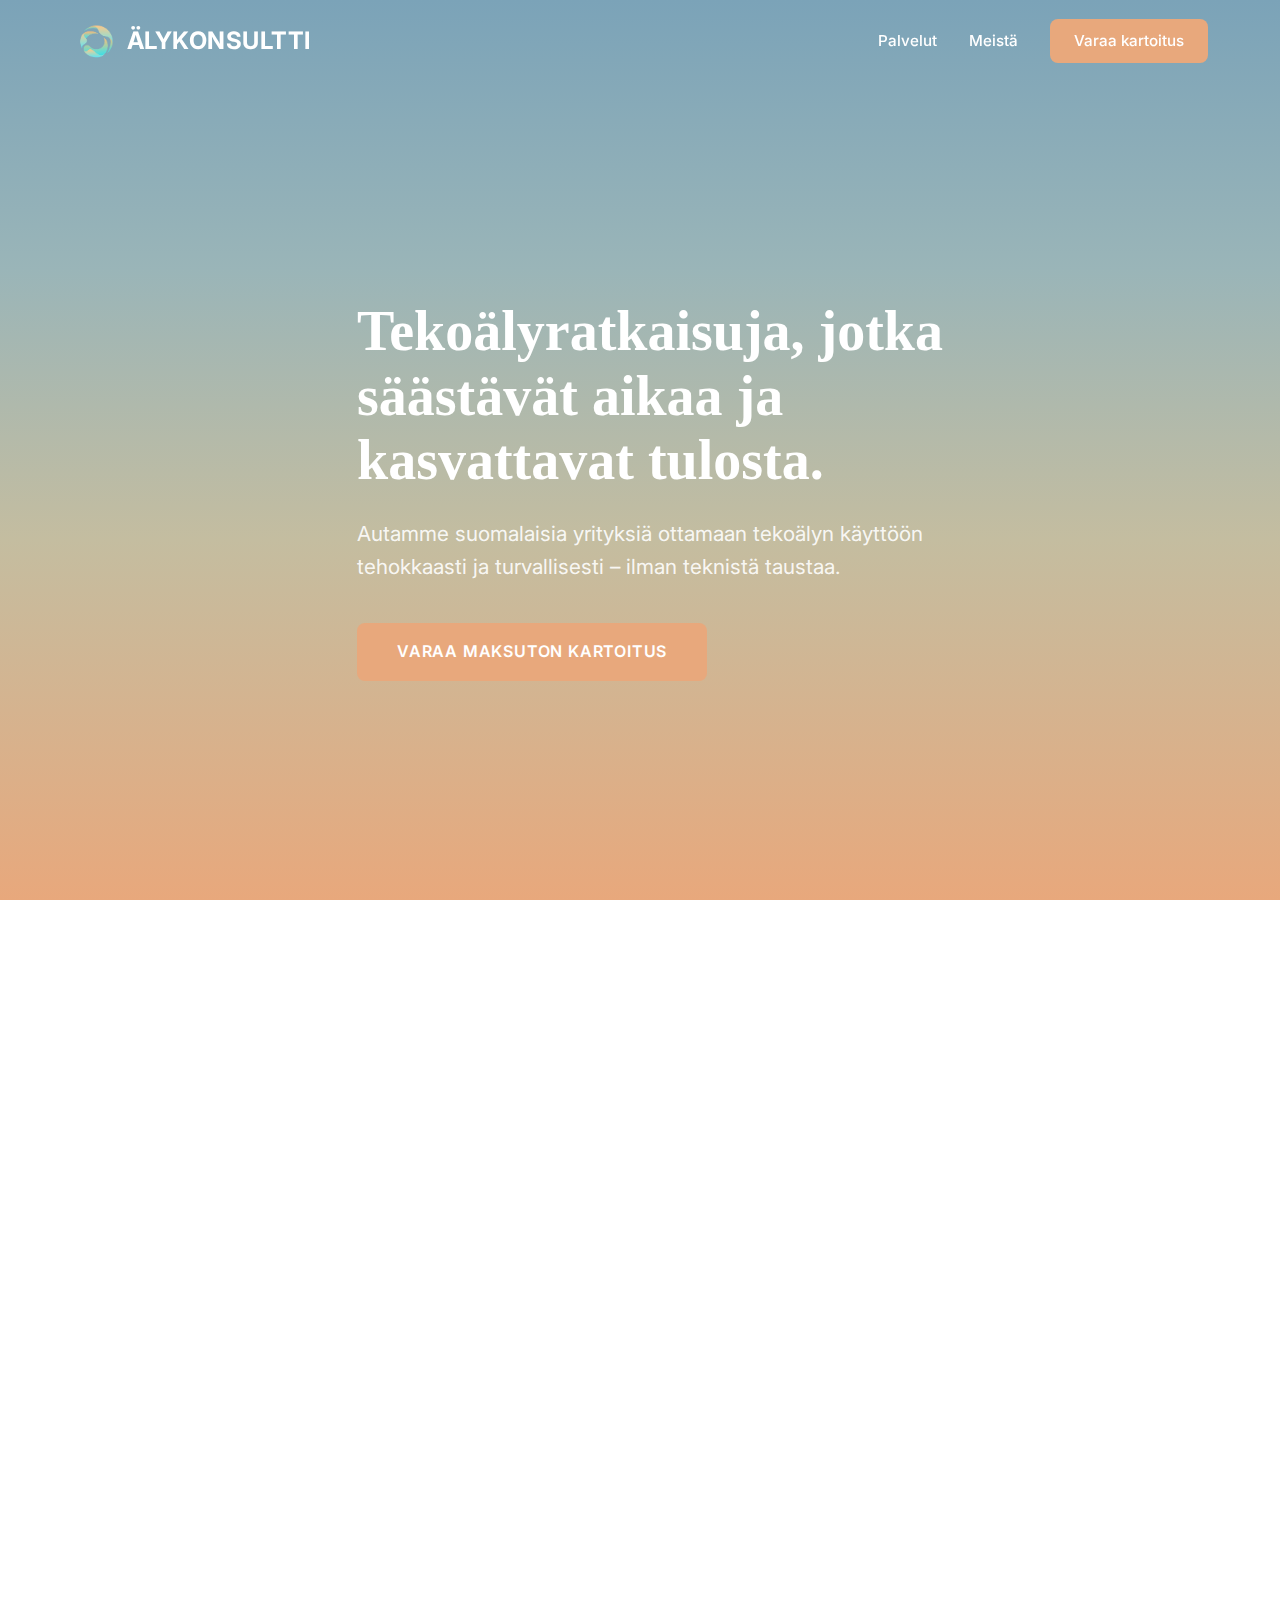
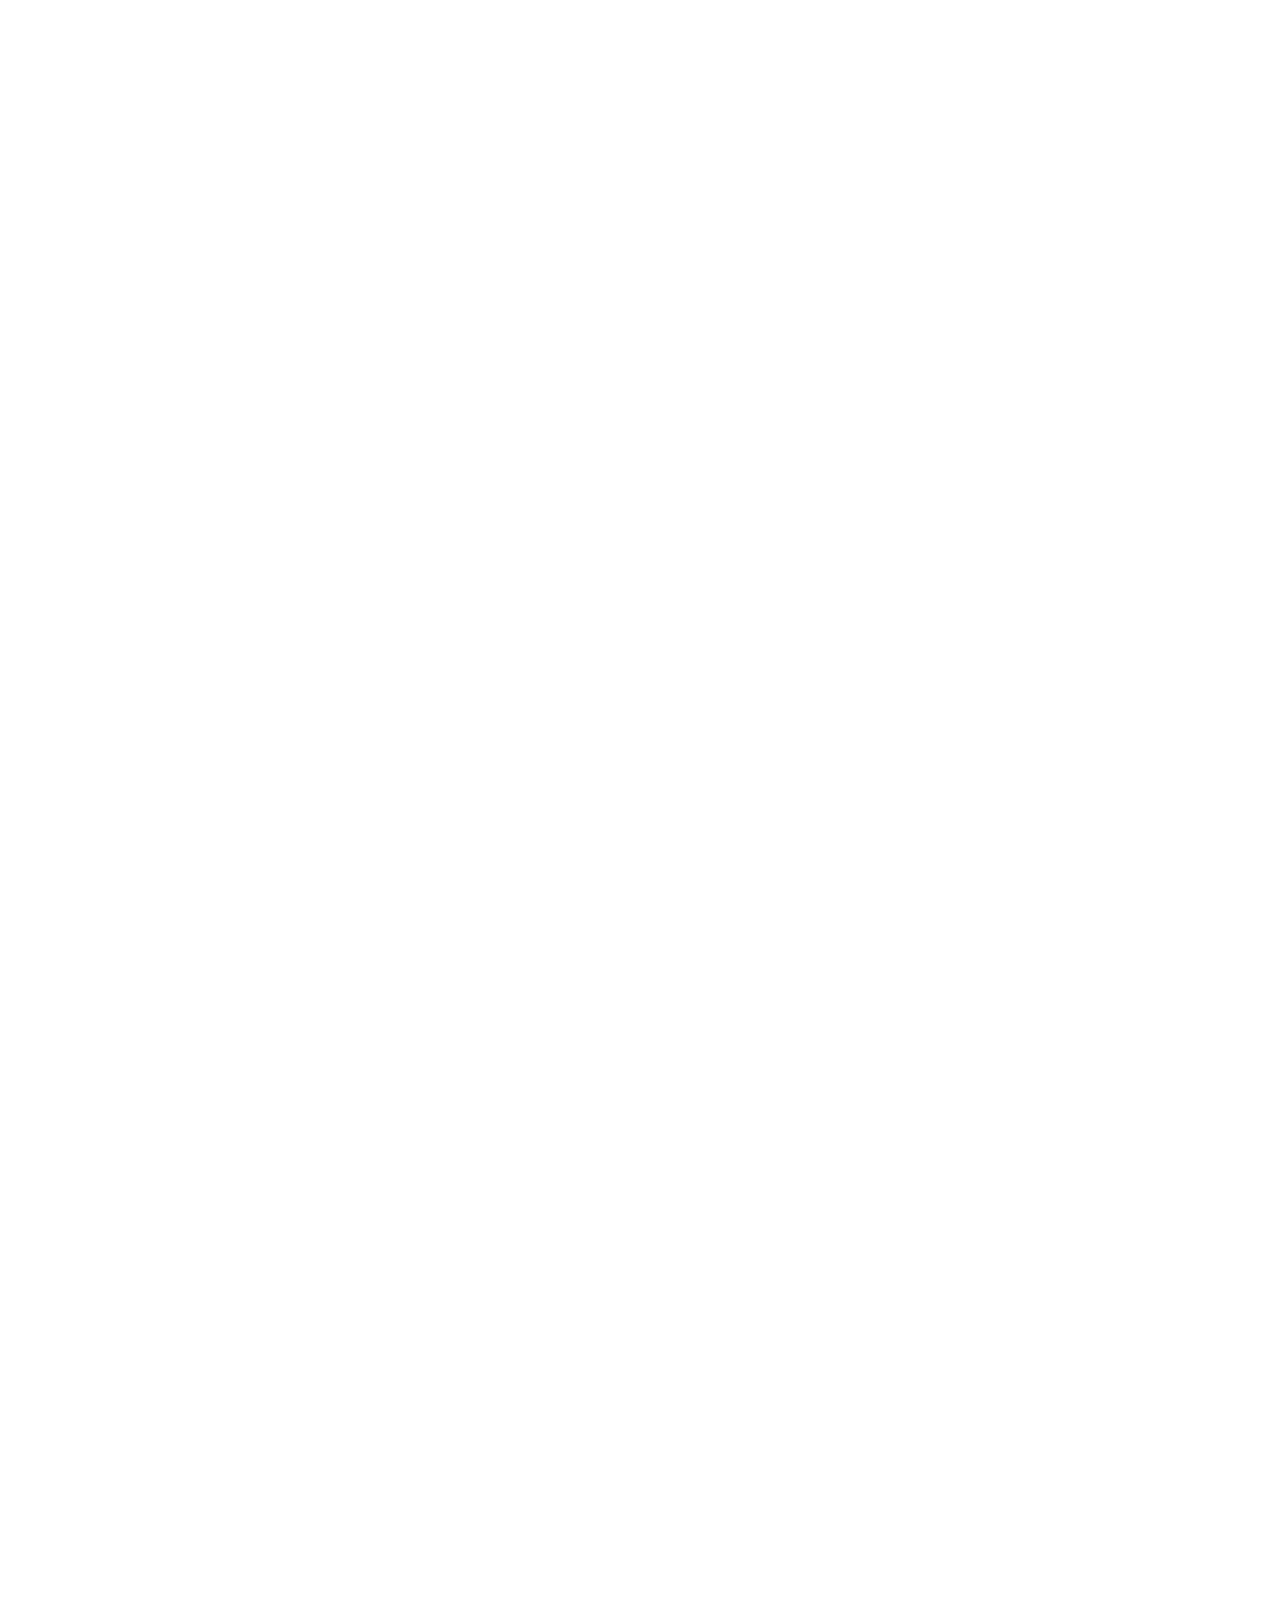
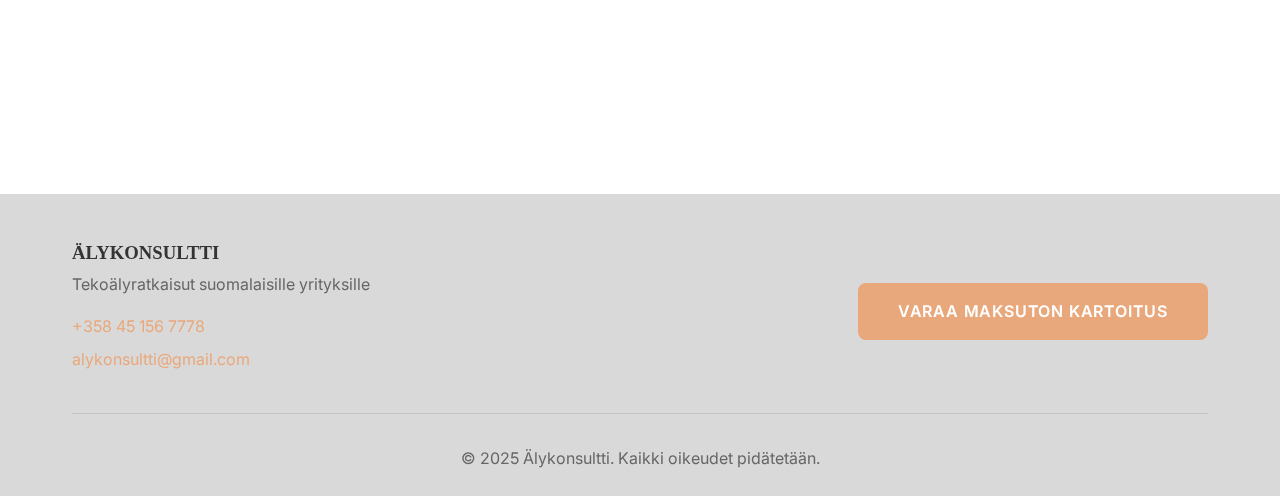
<file: index.html>
<!DOCTYPE html>
<html lang="fi">
<head>
    <meta charset="UTF-8">
    <meta name="viewport" content="width=device-width, initial-scale=1.0">
    <title>Älykonsultti – Tekoälyratkaisut yrityksille</title>
    <meta name="description" content="Älykonsultti auttaa suomalaisia yrityksiä hyödyntämään tekoälyä tehokkaasti ja turvallisesti. Varaa maksuton kartoitus jo tänään.">
    
    <!-- Favicon -->
    <link rel="icon" type="image/png" href="favicon.png">
    <link rel="apple-touch-icon" href="favicon.png">
    
    <!-- Google Fonts: Inter -->
    <link rel="preconnect" href="https://fonts.googleapis.com">
    <link rel="preconnect" href="https://fonts.gstatic.com" crossorigin>
    <link href="https://fonts.googleapis.com/css2?family=Inter:wght@300;400;500;600;700&display=swap" rel="stylesheet">
    
    <!-- Styles -->
    <link rel="stylesheet" href="styles.css">
    
    <!-- Google Analytics -->
    <script async src="https://www.googletagmanager.com/gtag/js?id=G-ZZSCCHEEFW"></script>
    <script>
        window.dataLayer = window.dataLayer || [];
        function gtag(){dataLayer.push(arguments);}
        gtag('js', new Date());
        gtag('config', 'G-ZZSCCHEEFW');
    </script>
    
    <!-- GA4 tracking code goes here -->
    
</head>
<body>
    
    <!-- NAVIGATION -->
    <nav class="navbar">
        <div class="container">
            <div class="nav-content">
                <div class="logo">
                    <img src="logo.png" alt="Älykonsultti" class="logo-image">
                    <span class="logo-text">ÄLYKONSULTTI</span>
                </div>
                <button class="hamburger" id="hamburger" aria-label="Toggle menu">
                    <span></span>
                    <span></span>
                    <span></span>
                </button>
                <div class="nav-links" id="navLinks">
                    <a href="palvelut.html">Palvelut</a>
                    <a href="#meista">Meistä</a>
                    <a href="#lomake" class="cta-button-small">Varaa kartoitus</a>
                </div>
            </div>
        </div>
    </nav>

    <!-- HERO SECTION -->
    <section class="hero">
        <div class="container">
            <div class="hero-content fade-in">
                <h1>Tekoälyratkaisuja, jotka säästävät aikaa ja kasvattavat tulosta.</h1>
                <p class="hero-subtitle">Autamme suomalaisia yrityksiä ottamaan tekoälyn käyttöön tehokkaasti ja turvallisesti – ilman teknistä taustaa.</p>
                <a href="#lomake" class="cta-button">Varaa maksuton kartoitus</a>
            </div>
        </div>
        <div class="hero-gradient"></div>
    </section>

    <!-- LOMAKE SECTION -->
    <section id="lomake" class="form-section">
        <div class="container">
            <div class="form-wrapper fade-in">
                <h2>Aloita maksuton tekoälykartoitus</h2>
                <p class="form-subtitle">Täytä lyhyt lomake, niin sovitaan jatkokeskustelu.</p>
                
                <form id="contactForm" class="contact-form" action="https://formspree.io/f/mqayjadl" method="POST">
                    
                    <div class="form-group">
                        <label for="name">Nimi *</label>
                        <input type="text" id="name" name="name" required>
                    </div>

                    <div class="form-group">
                        <label for="email">Sähköposti *</label>
                        <input type="email" id="email" name="email" required>
                    </div>

                    <div class="form-group">
                        <label for="company">Yrityksen nimi *</label>
                        <input type="text" id="company" name="company" required>
                    </div>

                    <div class="form-group">
                        <label for="industry">Toimiala *</label>
                        <input type="text" id="industry" name="industry" required>
                    </div>

                    <div class="form-group">
                        <label>Mitä haluat kehittää tekoälyn avulla? *</label>
                        <div class="checkbox-group">
                            <label class="checkbox-label">
                                <input type="checkbox" name="development[]" value="asiakaspalvelu">
                                <span class="checkbox-custom"></span>
                                Asiakaspalvelu
                            </label>
                            <label class="checkbox-label">
                                <input type="checkbox" name="development[]" value="markkinointi">
                                <span class="checkbox-custom"></span>
                                Markkinointi
                            </label>
                            <label class="checkbox-label">
                                <input type="checkbox" name="development[]" value="automaatio">
                                <span class="checkbox-custom"></span>
                                Automaatio
                            </label>
                            <label class="checkbox-label">
                                <input type="checkbox" name="development[]" value="analytiikka">
                                <span class="checkbox-custom"></span>
                                Analytiikka
                            </label>
                            <label class="checkbox-label">
                                <input type="checkbox" name="development[]" value="tekoalyosaaminen">
                                <span class="checkbox-custom"></span>
                                Oman tekoälyosaamisen kehittäminen
                            </label>
                            <label class="checkbox-label">
                                <input type="checkbox" name="development[]" value="muu">
                                <span class="checkbox-custom"></span>
                                Muu
                            </label>
                        </div>
                    </div>

                    <div class="form-group">
                        <label>Onko tekoäly jo käytössä? *</label>
                        <div class="checkbox-group">
                            <label class="checkbox-label">
                                <input type="radio" name="ai-status" value="ei-viela" required>
                                <span class="checkbox-custom"></span>
                                Ei vielä
                            </label>
                            <label class="checkbox-label">
                                <input type="radio" name="ai-status" value="kokeilussa">
                                <span class="checkbox-custom"></span>
                                Kokeilussa
                            </label>
                            <label class="checkbox-label">
                                <input type="radio" name="ai-status" value="kaytossa">
                                <span class="checkbox-custom"></span>
                                Käytössä
                            </label>
                        </div>
                    </div>

                    <div class="form-group">
                        <label>Kuinka pian haluatte aloittaa? *</label>
                        <div class="checkbox-group">
                            <label class="checkbox-label">
                                <input type="radio" name="timeline" value="heti" required>
                                <span class="checkbox-custom"></span>
                                Heti
                            </label>
                            <label class="checkbox-label">
                                <input type="radio" name="timeline" value="1-3kk">
                                <span class="checkbox-custom"></span>
                                1–3 kk
                            </label>
                            <label class="checkbox-label">
                                <input type="radio" name="timeline" value="myohemmin">
                                <span class="checkbox-custom"></span>
                                Myöhemmin
                            </label>
                        </div>
                    </div>

                    <button type="submit" class="cta-button">Lähetä ja siirry ajanvaraukseen</button>

                </form>
            </div>
        </div>
    </section>

    <!-- MEISTÄ SECTION -->
    <section id="meista" class="about">
        <div class="container">
            <div class="about-content fade-in">
                <h2 class="section-title">Keitä me olemme</h2>
                <p class="about-text">Älykonsultti auttaa suomalaisia yrityksiä hyödyntämään tekoälyä käytännössä. Uskomme, että tekoäly ei ole tulevaisuutta – se on tämän päivän kilpailuetu.</p>
                
                <div class="values">
                    <div class="value-item">
                        <div class="value-icon">
                            <svg viewBox="0 0 24 24" fill="none" stroke="currentColor" stroke-width="2.5">
                                <polyline points="20 6 9 17 4 12"/>
                            </svg>
                        </div>
                        <h3>Selkeys</h3>
                        <p>Puhumme selkeää suomea ilman teknistä jargonia</p>
                    </div>
                    <div class="value-item">
                        <div class="value-icon">
                            <svg viewBox="0 0 24 24" fill="none" stroke="currentColor" stroke-width="2.5">
                                <polyline points="20 6 9 17 4 12"/>
                            </svg>
                        </div>
                        <h3>Luotettavuus</h3>
                        <p>Teemme vain sen, mikä todella tuottaa arvoa</p>
                    </div>
                    <div class="value-item">
                        <div class="value-icon">
                            <svg viewBox="0 0 24 24" fill="none" stroke="currentColor" stroke-width="2.5">
                                <polyline points="20 6 9 17 4 12"/>
                            </svg>
                        </div>
                        <h3>Käytännöllisyys</h3>
                        <p>Keskitymme ratkaisuihin, jotka toimivat arjessa</p>
                    </div>
                </div>
            </div>
        </div>
    </section>

    <!-- FOOTER -->
    <footer class="footer">
        <div class="container">
            <div class="footer-content">
                <div class="footer-info">
                    <h3>ÄLYKONSULTTI</h3>
                    <p>Tekoälyratkaisut suomalaisille yrityksille</p>
                    <div class="contact-info">
                        <p><a href="tel:+358451567778">+358 45 156 7778</a></p>
                        <p><a href="mailto:alykonsultti@gmail.com">alykonsultti@gmail.com</a></p>
                    </div>
                </div>
                
                <div class="footer-cta">
                    <a href="#lomake" class="cta-button">Varaa maksuton kartoitus</a>
                </div>
            </div>
            
            <div class="footer-bottom">
                <p>&copy; 2025 Älykonsultti. Kaikki oikeudet pidätetään.</p>
            </div>
        </div>
    </footer>

    <!-- JavaScript -->
    <script src="script.js"></script>

</body>
</html>
</file>
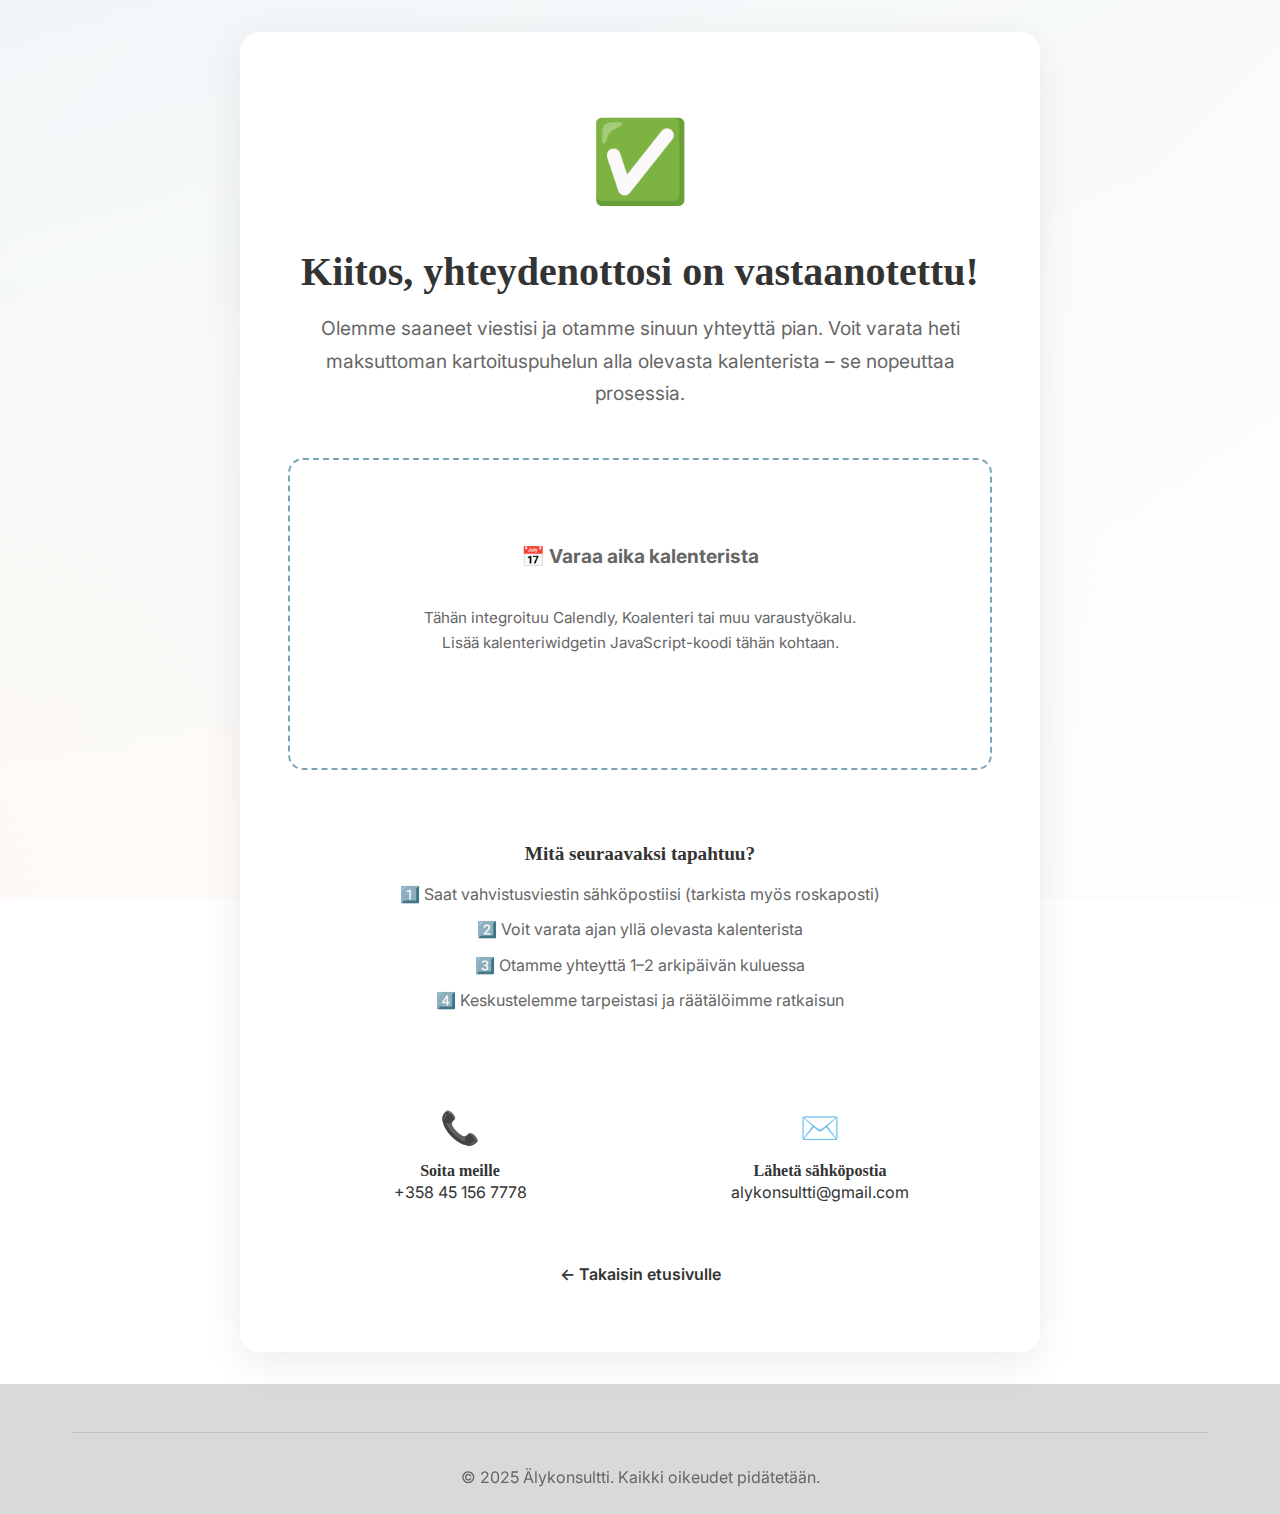
<file: kiitos.html>
<!DOCTYPE html>
<html lang="fi">
<head>
    <meta charset="UTF-8">
    <meta name="viewport" content="width=device-width, initial-scale=1.0">
    <title>Kiitos yhteydenotosta – Älykonsultti</title>
    <meta name="description" content="Kiitos yhteydenotostasi. Varaa maksuton tekoälykartoitus kalenteristamme.">
    
    <!-- Google Fonts: Inter -->
    <link rel="preconnect" href="https://fonts.googleapis.com">
    <link rel="preconnect" href="https://fonts.gstatic.com" crossorigin>
    <link href="https://fonts.googleapis.com/css2?family=Inter:wght@300;400;500;600;700&display=swap" rel="stylesheet">
    
    <!-- Styles -->
    <link rel="stylesheet" href="styles.css">
    
    <!-- GA4 tracking code goes here -->
    
    <style>
        /* Kiitos-sivun erikoistyylit */
        .thank-you-section {
            min-height: 100vh;
            display: flex;
            align-items: center;
            justify-content: center;
            background: linear-gradient(135deg, var(--light-bg) 0%, var(--white) 100%);
            padding: 2rem;
        }

        .thank-you-content {
            text-align: center;
            max-width: 800px;
            background: var(--white);
            padding: 4rem 3rem;
            border-radius: 20px;
            box-shadow: 0 10px 40px rgba(0, 0, 0, 0.08);
            animation: fadeInUp 0.8s ease;
        }

        .success-icon {
            font-size: 5rem;
            margin-bottom: 1.5rem;
            animation: scaleIn 0.6s ease;
        }

        .thank-you-content h1 {
            font-size: 2.5rem;
            margin-bottom: 1rem;
            color: var(--dark-blue);
        }

        .thank-you-content p {
            font-size: 1.2rem;
            color: var(--text-gray);
            margin-bottom: 2rem;
            line-height: 1.7;
        }

        .calendly-container {
            margin: 3rem 0;
            padding: 2rem;
            background: var(--light-bg);
            border-radius: 15px;
            border: 2px dashed var(--primary-blue);
        }

        .calendly-placeholder {
            font-size: 1.1rem;
            color: var(--dark-blue);
            padding: 3rem;
            background: var(--white);
            border-radius: 10px;
        }

        .back-home {
            display: inline-block;
            margin-top: 2rem;
            color: var(--dark-blue);
            font-weight: 600;
            transition: all 0.3s ease;
        }

        .back-home:hover {
            color: var(--secondary-peach);
            transform: translateX(-5px);
        }

        @keyframes fadeInUp {
            from {
                opacity: 0;
                transform: translateY(30px);
            }
            to {
                opacity: 1;
                transform: translateY(0);
            }
        }

        @keyframes scaleIn {
            from {
                transform: scale(0);
            }
            to {
                transform: scale(1);
            }
        }

        .info-box {
            background: var(--light-bg);
            padding: 1.5rem;
            border-radius: 10px;
            margin-top: 2rem;
        }

        .info-box h3 {
            font-size: 1.2rem;
            margin-bottom: 1rem;
            color: var(--dark-blue);
        }

        .info-box p {
            font-size: 1rem;
            margin-bottom: 0.5rem;
        }

        .contact-options {
            display: grid;
            grid-template-columns: repeat(auto-fit, minmax(200px, 1fr));
            gap: 1rem;
            margin-top: 2rem;
        }

        .contact-card {
            background: var(--light-bg);
            padding: 1.5rem;
            border-radius: 10px;
            transition: all 0.3s ease;
        }

        .contact-card:hover {
            transform: translateY(-3px);
            box-shadow: 0 5px 15px rgba(0, 0, 0, 0.1);
        }

        .contact-card-icon {
            font-size: 2rem;
            margin-bottom: 0.5rem;
        }

        @media (max-width: 768px) {
            .thank-you-content {
                padding: 3rem 2rem;
            }

            .thank-you-content h1 {
                font-size: 2rem;
            }

            .success-icon {
                font-size: 4rem;
            }
        }
    </style>
</head>
<body>

    <!-- KIITOS-OSIO -->
    <section class="thank-you-section">
        <div class="thank-you-content">
            
            <div class="success-icon">✅</div>
            
            <h1>Kiitos, yhteydenottosi on vastaanotettu!</h1>
            
            <p>Olemme saaneet viestisi ja otamme sinuun yhteyttä pian. Voit varata heti maksuttoman kartoituspuhelun alla olevasta kalenterista – se nopeuttaa prosessia.</p>

            <!-- CALENDLY PLACEHOLDER -->
            <div class="calendly-container">
                <div id="calendly" class="calendly-placeholder">
                    <p><strong>📅 Varaa aika kalenterista</strong></p>
                    <p style="font-size: 0.95rem; margin-top: 1rem;">
                        Tähän integroituu Calendly, Koalenteri tai muu varaustyökalu.<br>
                        Lisää kalenteriwidgetin JavaScript-koodi tähän kohtaan.
                    </p>
                    
                    <!-- CALENDLY INTEGRAATIO-OHJE -->
                    <!-- 
                    Lisää tähän Calendly embed-koodi:
                    
                    <div class="calendly-inline-widget" 
                         data-url="https://calendly.com/yourname/30min" 
                         style="min-width:320px;height:630px;">
                    </div>
                    <script type="text/javascript" 
                            src="https://assets.calendly.com/assets/external/widget.js" 
                            async>
                    </script>
                    -->
                </div>
            </div>

            <!-- LISÄTIETOJA -->
            <div class="info-box">
                <h3>Mitä seuraavaksi tapahtuu?</h3>
                <p>1️⃣ Saat vahvistusviestin sähköpostiisi (tarkista myös roskaposti)</p>
                <p>2️⃣ Voit varata ajan yllä olevasta kalenterista</p>
                <p>3️⃣ Otamme yhteyttä 1–2 arkipäivän kuluessa</p>
                <p>4️⃣ Keskustelemme tarpeistasi ja räätälöimme ratkaisun</p>
            </div>

            <!-- YHTEYSTIEDOT -->
            <div class="contact-options">
                <div class="contact-card">
                    <div class="contact-card-icon">📞</div>
                    <h4>Soita meille</h4>
                    <a href="tel:+358451567778">+358 45 156 7778</a>
                </div>
                
                <div class="contact-card">
                    <div class="contact-card-icon">✉️</div>
                    <h4>Lähetä sähköpostia</h4>
                    <a href="mailto:alykonsultti@gmail.com">alykonsultti@gmail.com</a>
                </div>
            </div>

            <!-- TAKAISIN ETUSIVULLE -->
            <a href="index.html" class="back-home">← Takaisin etusivulle</a>

        </div>
    </section>

    <!-- FOOTER -->
    <footer class="footer">
        <div class="container">
            <div class="footer-bottom">
                <p>&copy; 2025 Älykonsultti. Kaikki oikeudet pidätetään.</p>
            </div>
        </div>
    </footer>

    <!-- JavaScript -->
    <script>
        // Konfetti-animaatio (valinnainen)
        console.log('🎉 Kiitos yhteydenotostasi!');
        
        // Tallennetut tiedot (jos tarvitaan)
        const savedData = localStorage.getItem('alykonsultti_lead');
        if (savedData) {
            console.log('Tallennetut tiedot:', JSON.parse(savedData));
        }
    </script>

</body>
</html>
</file>
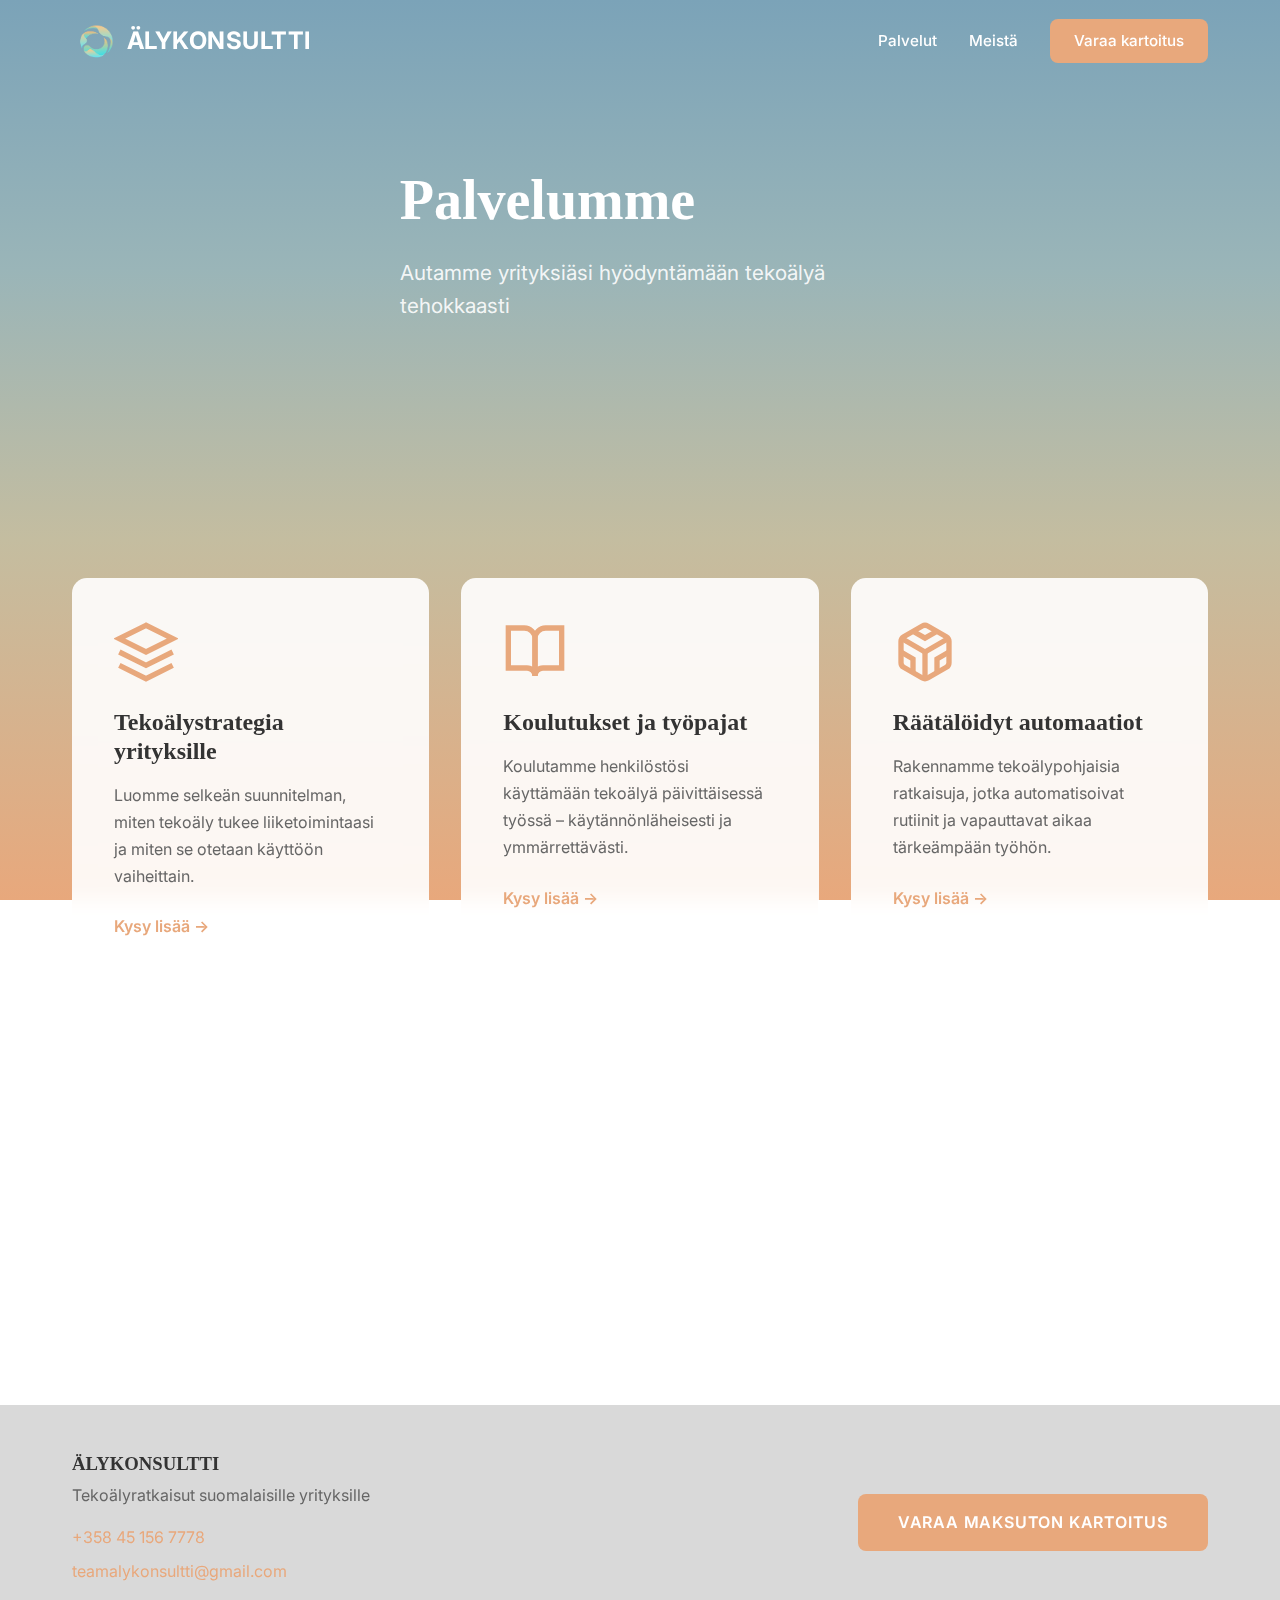
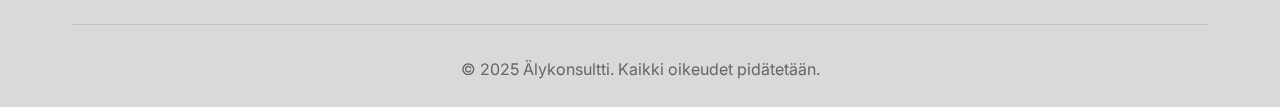
<file: palvelut.html>
<!DOCTYPE html>
<html lang="fi">
<head>
    <meta charset="UTF-8">
    <meta name="viewport" content="width=device-width, initial-scale=1.0">
    <title>Palvelut – Älykonsultti</title>
    <meta name="description" content="Älykonsultin palvelut: tekoälystrategia, koulutukset ja räätälöidyt automaatiot yrityksille.">
    
    <!-- Favicon -->
    <link rel="icon" type="image/png" href="favicon.png">
    <link rel="apple-touch-icon" href="favicon.png">
    
    <!-- Google Fonts: Inter -->
    <link rel="preconnect" href="https://fonts.googleapis.com">
    <link rel="preconnect" href="https://fonts.gstatic.com" crossorigin>
    <link href="https://fonts.googleapis.com/css2?family=Inter:wght@300;400;500;600;700&display=swap" rel="stylesheet">
    
    <!-- Styles -->
    <link rel="stylesheet" href="styles.css">
    
    <!-- Google Analytics -->
    <script async src="https://www.googletagmanager.com/gtag/js?id=G-ZZSCCHEEFW"></script>
    <script>
        window.dataLayer = window.dataLayer || [];
        function gtag(){dataLayer.push(arguments);}
        gtag('js', new Date());
        gtag('config', 'G-ZZSCCHEEFW');
    </script>
    
</head>
<body>
    
    <!-- NAVIGATION -->
    <nav class="navbar">
        <div class="container">
            <div class="nav-content">
                <div class="logo">
                    <a href="index.html" style="display: flex; align-items: center; gap: 0.3rem; text-decoration: none;">
                        <img src="logo.png" alt="Älykonsultti" class="logo-image">
                        <span class="logo-text">ÄLYKONSULTTI</span>
                    </a>
                </div>
                <button class="hamburger" id="hamburger" aria-label="Toggle menu">
                    <span></span>
                    <span></span>
                    <span></span>
                </button>
                <div class="nav-links" id="navLinks">
                    <a href="palvelut.html">Palvelut</a>
                    <a href="index.html#meista">Meistä</a>
                    <a href="index.html#lomake" class="cta-button-small">Varaa kartoitus</a>
                </div>
            </div>
        </div>
    </nav>

    <!-- PALVELUT HERO -->
    <section class="hero hero-small">
        <div class="container">
            <div class="hero-content fade-in">
                <h1>Palvelumme</h1>
                <p class="hero-subtitle">Autamme yrityksiäsi hyödyntämään tekoälyä tehokkaasti</p>
            </div>
        </div>
        <div class="hero-gradient"></div>
    </section>

    <!-- PALVELUT SECTION -->
    <section class="services">
        <div class="container">
            <div class="services-grid">
                
                <div class="service-card">
                    <div class="service-icon">
                        <svg viewBox="0 0 24 24" fill="none" stroke="currentColor" stroke-width="2">
                            <path d="M12 2L2 7l10 5 10-5-10-5z"/>
                            <path d="M2 17l10 5 10-5M2 12l10 5 10-5"/>
                        </svg>
                    </div>
                    <h3>Tekoälystrategia yrityksille</h3>
                    <p>Luomme selkeän suunnitelman, miten tekoäly tukee liiketoimintaasi ja miten se otetaan käyttöön vaiheittain.</p>
                    <a href="index.html#lomake" class="service-link">Kysy lisää →</a>
                </div>

                <div class="service-card">
                    <div class="service-icon">
                        <svg viewBox="0 0 24 24" fill="none" stroke="currentColor" stroke-width="2">
                            <path d="M2 3h6a4 4 0 0 1 4 4v14a3 3 0 0 0-3-3H2z"/>
                            <path d="M22 3h-6a4 4 0 0 0-4 4v14a3 3 0 0 1 3-3h7z"/>
                        </svg>
                    </div>
                    <h3>Koulutukset ja työpajat</h3>
                    <p>Koulutamme henkilöstösi käyttämään tekoälyä päivittäisessä työssä – käytännönläheisesti ja ymmärrettävästi.</p>
                    <a href="index.html#lomake" class="service-link">Kysy lisää →</a>
                </div>

                <div class="service-card">
                    <div class="service-icon">
                        <svg viewBox="0 0 24 24" fill="none" stroke="currentColor" stroke-width="2">
                            <path d="M21 16V8a2 2 0 0 0-1-1.73l-7-4a2 2 0 0 0-2 0l-7 4A2 2 0 0 0 3 8v8a2 2 0 0 0 1 1.73l7 4a2 2 0 0 0 2 0l7-4A2 2 0 0 0 21 16z"/>
                            <polyline points="7.5 4.21 12 6.81 16.5 4.21"/>
                            <polyline points="7.5 19.79 7.5 14.6 3 12"/>
                            <polyline points="21 12 16.5 14.6 16.5 19.79"/>
                            <polyline points="3.27 6.96 12 12.01 20.73 6.96"/>
                            <line x1="12" y1="22.08" x2="12" y2="12"/>
                        </svg>
                    </div>
                    <h3>Räätälöidyt automaatiot</h3>
                    <p>Rakennamme tekoälypohjaisia ratkaisuja, jotka automatisoivat rutiinit ja vapauttavat aikaa tärkeämpään työhön.</p>
                    <a href="index.html#lomake" class="service-link">Kysy lisää →</a>
                </div>

            </div>
        </div>
    </section>

    <!-- CTA SECTION -->
    <section class="cta-section">
        <div class="container">
            <div class="cta-content fade-in">
                <h2>Kiinnostuitko?</h2>
                <p>Varaa maksuton kartoituskeskustelu ja keskustellaan miten tekoäly voi auttaa yritystäsi.</p>
                <a href="index.html#lomake" class="cta-button">Varaa maksuton kartoitus</a>
            </div>
        </div>
    </section>

    <!-- FOOTER -->
    <footer class="footer">
        <div class="container">
            <div class="footer-content">
                <div class="footer-info">
                    <h3>ÄLYKONSULTTI</h3>
                    <p>Tekoälyratkaisut suomalaisille yrityksille</p>
                    <div class="contact-info">
                        <p><a href="tel:+358451567778">+358 45 156 7778</a></p>
                        <p><a href="mailto:teamalykonsultti@gmail.com">teamalykonsultti@gmail.com</a></p>
                    </div>
                </div>
                
                <div class="footer-cta">
                    <a href="index.html#lomake" class="cta-button">Varaa maksuton kartoitus</a>
                </div>
            </div>
            
            <div class="footer-bottom">
                <p>&copy; 2025 Älykonsultti. Kaikki oikeudet pidätetään.</p>
            </div>
        </div>
    </footer>

    <!-- JavaScript -->
    <script src="script.js"></script>

</body>
</html>
</file>
<file: styles.css>
/* ==========================================
   ÄLYKONSULTTI - STYLES
   New gradient design
   ========================================== */

/* CSS MUUTTUJAT */
:root {
    /* Gradient colors */
    --gradient-blue: #7BA3B8;
    --gradient-peach: #E8A87C;

    /* Keep existing variable names for compatibility */
    --primary-blue: #7BA3B8;
    --secondary-peach: #E8A87C;
    --dark-blue: #333333;
    --light-bg: rgba(255, 255, 255, 0.9);

    /* Tukivärit */
    --white: #FFFFFF;
    --text-dark: #333333;
    --text-gray: #666666;
    --hover-peach: #D68B5A;

    /* Typografia */
    --font-main: 'Inter', -apple-system, BlinkMacSystemFont, 'Segoe UI', sans-serif;
    --font-heading: 'Playfair Display', Georgia, 'Times New Roman', serif;

    /* Spacing */
    --section-padding: 5rem 0;
    --container-max: 1200px;

    /* Main gradient background */
    --main-gradient: linear-gradient(180deg,
        #7BA3B8 0%,
        #9AB5B8 20%,
        #C4BDA0 40%,
        #E8A87C 60%,
        #C4BDA0 80%,
        #7BA3B8 100%);
}

/* ==========================================
   RESET & BASE
   ========================================== */

* {
    margin: 0;
    padding: 0;
    box-sizing: border-box;
}

html {
    scroll-behavior: smooth;
}

body {
    font-family: var(--font-main);
    color: var(--text-dark);
    line-height: 1.6;
    background: linear-gradient(180deg,
        #7BA3B8 0%,
        #9AB5B8 15%,
        #C4BDA0 30%,
        #E8A87C 50%,
        #C4BDA0 70%,
        #9AB5B8 85%,
        #7BA3B8 100%);
    background-size: 100% 200%;
    background-attachment: fixed;
    min-height: 100vh;
    overflow-x: hidden;
}

.container {
    max-width: var(--container-max);
    margin: 0 auto;
    padding: 0 2rem;
}

h1, h2, h3, h4, h5, h6 {
    font-family: var(--font-heading);
    font-weight: 700;
    line-height: 1.2;
    color: var(--text-dark);
}

a {
    text-decoration: none;
    color: inherit;
    transition: all 0.3s ease;
}

/* ==========================================
   NAVIGATION
   ========================================== */

.navbar {
    position: fixed;
    top: 0;
    left: 0;
    right: 0;
    background: transparent;
    z-index: 1000;
    padding: 1rem 0;
    transition: background 0.3s ease, padding 0.3s ease;
}

.navbar.scrolled {
    background: rgba(123, 163, 184, 0.95);
    backdrop-filter: blur(10px);
    padding: 0.6rem 0;
}

.nav-content {
    display: flex;
    justify-content: space-between;
    align-items: center;
}

.logo {
    display: flex;
    align-items: center;
    gap: 0.3rem;
}

.logo a {
    display: flex;
    align-items: center;
    gap: 0.3rem;
    text-decoration: none;
}

.logo-image {
    height: 50px;
    width: auto;
}

.logo-text {
    font-size: 1.5rem;
    font-weight: 700;
    color: var(--white);
    letter-spacing: 0.5px;
    line-height: 1;
}

.navbar.scrolled .logo-text {
    color: var(--white);
}

.nav-links {
    display: flex;
    gap: 2rem;
    align-items: center;
}

.nav-links a {
    color: var(--white);
    font-weight: 500;
    font-size: 0.95rem;
}

.nav-links a:hover {
    opacity: 0.8;
}

.cta-button-small {
    background: var(--secondary-peach);
    color: var(--white) !important;
    padding: 0.6rem 1.5rem;
    border-radius: 8px;
    font-weight: 600;
}

.cta-button-small:hover {
    background: var(--hover-peach);
    transform: translateY(-2px);
    box-shadow: 0 4px 12px rgba(232, 168, 124, 0.4);
}

/* ==========================================
   HERO SECTION
   ========================================== */

.hero {
    position: relative;
    min-height: 100vh;
    display: flex;
    align-items: center;
    justify-content: flex-start;
    background: transparent;
    color: var(--white);
    padding-top: 80px;
    overflow: hidden;
}

/* Sun orb removed - using scroll-based gradient instead */
.hero::before {
    display: none;
}

.hero::after {
    display: none;
}

.hero-small {
    min-height: 50vh;
    justify-content: center;
}

.hero-gradient {
    display: none;
}

.hero-content {
    position: relative;
    z-index: 1;
    text-align: left;
    max-width: 700px;
    padding: 2rem;
    margin-left: 5%;
}

/* ==========================================
   SCROLL INDICATOR
   ========================================== */

.scroll-indicator {
    position: absolute;
    bottom: 30px;
    left: 50%;
    transform: translateX(-50%);
    z-index: 10;
    animation: bounce 2s infinite;
}

.scroll-arrow {
    width: 30px;
    height: 30px;
    border-left: 3px solid rgba(255, 255, 255, 0.6);
    border-bottom: 3px solid rgba(255, 255, 255, 0.6);
    transform: rotate(-45deg);
}

@keyframes bounce {
    0%, 20%, 50%, 80%, 100% {
        transform: translateX(-50%) translateY(0);
    }
    40% {
        transform: translateX(-50%) translateY(-10px);
    }
    60% {
        transform: translateX(-50%) translateY(-5px);
    }
}

/* Piilota scroll indicator kun scrollataan alas */
.scroll-indicator.hidden {
    opacity: 0;
    pointer-events: none;
    transition: opacity 0.5s ease;
}

.hero h1 {
    font-size: 3.5rem;
    font-weight: 700;
    margin-bottom: 1.5rem;
    color: var(--white);
    line-height: 1.15;
    font-family: var(--font-heading);
}

.hero-subtitle {
    font-size: 1.3rem;
    margin-bottom: 2.5rem;
    color: rgba(255, 255, 255, 0.9);
    font-weight: 400;
}

.cta-button {
    display: inline-block;
    background: var(--secondary-peach);
    color: var(--white);
    padding: 1rem 2.5rem;
    border-radius: 8px;
    font-weight: 600;
    font-size: 1rem;
    border: none;
    cursor: pointer;
    transition: all 0.3s ease;
    position: relative;
    z-index: 1;
    text-transform: uppercase;
    letter-spacing: 0.05em;
}

.cta-button:hover {
    background: var(--hover-peach);
    transform: translateY(-2px);
    box-shadow: 0 8px 20px rgba(232, 168, 124, 0.4);
}

/* ==========================================
   SERVICES SECTION
   ========================================== */

.services {
    padding: var(--section-padding);
    background: transparent;
}

.section-title {
    text-align: center;
    font-size: 2.5rem;
    margin-bottom: 3rem;
    color: var(--dark-blue);
}

.services-grid {
    display: grid;
    grid-template-columns: repeat(auto-fit, minmax(300px, 1fr));
    gap: 2rem;
    margin-top: 3rem;
}

.service-card {
    background: rgba(255, 255, 255, 0.9);
    backdrop-filter: blur(10px);
    padding: 2.5rem;
    border-radius: 15px;
    transition: all 0.3s ease;
    border: 2px solid transparent;
    opacity: 0;
    transform: translateY(20px);
}

.service-card-link {
    display: block;
    text-decoration: none;
    color: inherit;
    cursor: pointer;
}

.service-card.visible {
    opacity: 1;
    transform: translateY(0);
    transition: opacity 0.6s ease, transform 0.6s ease;
}

.service-card:nth-child(1).visible {
    transition-delay: 0.1s;
}

.service-card:nth-child(2).visible {
    transition-delay: 0.2s;
}

.service-card:nth-child(3).visible {
    transition-delay: 0.3s;
}

.service-card:hover {
    transform: translateY(-5px);
    box-shadow: 0 10px 30px rgba(0, 0, 0, 0.1);
    border-color: var(--secondary-peach);
}

.service-icon {
    width: 64px;
    height: 64px;
    margin-bottom: 1.5rem;
    color: var(--secondary-peach);
}

.service-icon svg {
    width: 100%;
    height: 100%;
}

.service-card h3 {
    font-size: 1.5rem;
    margin-bottom: 1rem;
    color: var(--dark-blue);
}

.service-card p {
    color: var(--text-gray);
    margin-bottom: 1.5rem;
    line-height: 1.7;
}

.service-link {
    color: var(--secondary-peach);
    font-weight: 600;
    display: inline-flex;
    align-items: center;
    gap: 0.5rem;
}

.service-link:hover {
    color: var(--hover-peach);
}

/* ==========================================
   FORM SECTION
   ========================================== */

.form-section {
    padding: var(--section-padding);
    background: transparent;
}

.form-wrapper {
    max-width: 700px;
    margin: 0 auto;
    background: rgba(255, 255, 255, 0.9);
    backdrop-filter: blur(10px);
    padding: 3rem;
    border-radius: 20px;
    box-shadow: 0 10px 40px rgba(0, 0, 0, 0.08);
}

.form-wrapper h2 {
    text-align: center;
    font-size: 2.2rem;
    margin-bottom: 1rem;
}

.form-subtitle {
    text-align: center;
    color: var(--text-gray);
    margin-bottom: 2rem;
    font-size: 1.1rem;
}

.contact-form {
    display: flex;
    flex-direction: column;
    gap: 1.5rem;
}

.form-group {
    display: flex;
    flex-direction: column;
    opacity: 0;
    transform: translateY(20px);
    transition: opacity 0.6s ease, transform 0.6s ease;
}

.form-group.visible {
    opacity: 1;
    transform: translateY(0);
}

/* Viivästykset jokaiselle kentälle */
.form-group:nth-child(1).visible {
    transition-delay: 0.1s;
}

.form-group:nth-child(2).visible {
    transition-delay: 0.2s;
}

.form-group:nth-child(3).visible {
    transition-delay: 0.3s;
}

.form-group:nth-child(4).visible {
    transition-delay: 0.4s;
}

.form-group:nth-child(5).visible {
    transition-delay: 0.5s;
}

.form-group:nth-child(6).visible {
    transition-delay: 0.6s;
}

.form-group:nth-child(7).visible {
    transition-delay: 0.7s;
}

.form-group:nth-child(8).visible {
    transition-delay: 0.8s;
}

.form-group label {
    margin-bottom: 0.5rem;
    font-weight: 500;
    color: var(--dark-blue);
    font-size: 0.95rem;
}

.checkbox-group {
    display: flex;
    flex-direction: column;
    gap: 0.8rem;
}

.checkbox-label {
    display: flex;
    align-items: center;
    cursor: pointer;
    padding: 0.8rem;
    border: 2px solid #E0E0E0;
    border-radius: 8px;
    transition: all 0.3s ease;
    background: white;
    font-weight: 400;
}

.checkbox-label:hover {
    border-color: var(--secondary-peach);
    background: rgba(232, 168, 124, 0.05);
}

.checkbox-label input[type="checkbox"] {
    position: absolute;
    opacity: 0;
    cursor: pointer;
}

.checkbox-label input[type="radio"] {
    position: absolute;
    opacity: 0;
    cursor: pointer;
}

.checkbox-custom {
    width: 20px;
    height: 20px;
    border: 2px solid var(--secondary-peach);
    border-radius: 4px;
    margin-right: 0.8rem;
    position: relative;
    transition: all 0.3s ease;
    flex-shrink: 0;
}

.checkbox-label input[type="checkbox"]:checked ~ .checkbox-custom {
    background: var(--secondary-peach);
}

.checkbox-label input[type="radio"]:checked ~ .checkbox-custom {
    background: var(--secondary-peach);
    border-color: var(--secondary-peach);
}

.checkbox-label input[type="radio"]:checked ~ .checkbox-custom::after {
    content: '';
    position: absolute;
    left: 5px;
    top: 2px;
    width: 5px;
    height: 10px;
    border: solid white;
    border-width: 0 2px 2px 0;
    transform: rotate(45deg);
}

.checkbox-label input[type="checkbox"]:checked ~ .checkbox-custom::after {
    content: '';
    position: absolute;
    left: 5px;
    top: 2px;
    width: 5px;
    height: 10px;
    border: solid white;
    border-width: 0 2px 2px 0;
    transform: rotate(45deg);
}

.form-group input,
.form-group select {
    padding: 0.9rem;
    border: 2px solid #E0E0E0;
    border-radius: 8px;
    font-family: var(--font-main);
    font-size: 1rem;
    transition: all 0.3s ease;
    background: white;
    appearance: none;
    cursor: pointer;
}

.form-group select {
    background-image: url("data:image/svg+xml,%3Csvg xmlns='http://www.w3.org/2000/svg' width='12' height='12' viewBox='0 0 12 12'%3E%3Cpath fill='%232C5F7C' d='M6 9L1 4h10z'/%3E%3C/svg%3E");
    background-repeat: no-repeat;
    background-position: right 1rem center;
    background-size: 12px;
    padding-right: 2.5rem;
}

.form-group input:focus,
.form-group select:focus {
    outline: none;
    border-color: var(--secondary-peach);
    box-shadow: 0 0 0 3px rgba(232, 168, 124, 0.2);
}

.contact-form button[type="submit"] {
    margin-top: 1rem;
    width: 100%;
    opacity: 0;
    transform: translateY(20px);
    transition: opacity 0.6s ease, transform 0.6s ease;
    transition-delay: 0.9s;
}

.contact-form button[type="submit"].visible {
    opacity: 1;
    transform: translateY(0);
}

/* ==========================================
   ABOUT SECTION
   ========================================== */

.about {
    padding: var(--section-padding);
    background: transparent;
}

.about-content {
    max-width: 900px;
    margin: 0 auto;
    text-align: center;
}

.about-text {
    font-size: 1.2rem;
    color: var(--text-gray);
    margin-bottom: 3rem;
    line-height: 1.8;
}

.values {
    display: grid;
    grid-template-columns: repeat(auto-fit, minmax(250px, 1fr));
    gap: 2rem;
    margin-top: 3rem;
}

.value-item {
    padding: 2rem;
    background: rgba(255, 255, 255, 0.9);
    backdrop-filter: blur(10px);
    border-radius: 12px;
    transition: all 0.3s ease;
}

.value-item:hover {
    transform: translateY(-5px);
    box-shadow: 0 8px 25px rgba(0, 0, 0, 0.1);
}

.value-icon {
    width: 48px;
    height: 48px;
    margin: 0 auto 1rem;
    color: var(--secondary-peach);
}

.value-icon svg {
    width: 100%;
    height: 100%;
}

.value-item h3 {
    font-size: 1.3rem;
    margin-bottom: 0.8rem;
}

.value-item p {
    color: var(--text-gray);
    line-height: 1.6;
}

/* ==========================================
   FOOTER
   ========================================== */

.cta-section {
    padding: 4rem 0;
    background: transparent;
    text-align: center;
}

.cta-content h2 {
    font-size: 2.5rem;
    margin-bottom: 1rem;
    color: var(--dark-blue);
}

.cta-content p {
    font-size: 1.2rem;
    color: var(--text-gray);
    margin-bottom: 2rem;
    max-width: 600px;
    margin-left: auto;
    margin-right: auto;
}

/* ==========================================
   FOOTER
   ========================================== */

.footer {
    background: rgba(0, 0, 0, 0.15);
    backdrop-filter: blur(10px);
    color: var(--text-dark);
    padding: 3rem 0 1.5rem;
}

.footer-content {
    display: flex;
    justify-content: space-between;
    align-items: center;
    flex-wrap: wrap;
    gap: 2rem;
    margin-bottom: 2rem;
}

.footer-info h3 {
    color: var(--text-dark);
    margin-bottom: 0.5rem;
}

.footer-info p {
    color: var(--text-gray);
    margin-bottom: 0.5rem;
}

.contact-info {
    margin-top: 1rem;
}

.contact-info a {
    color: var(--secondary-peach);
}

.contact-info a:hover {
    color: var(--hover-peach);
}

.footer-bottom {
    text-align: center;
    padding-top: 2rem;
    border-top: 1px solid rgba(0, 0, 0, 0.1);
    color: var(--text-gray);
}

/* ==========================================
   ANIMATIONS
   ========================================== */

.fade-in {
    opacity: 0;
    transition: opacity 0.6s ease;
}

.fade-in.visible {
    opacity: 1;
}

/* ==========================================
   RESPONSIVE DESIGN
   ========================================== */

/* ==========================================
   MOBILE NAVIGATION
   ========================================== */

.hamburger {
    display: none;
    flex-direction: column;
    cursor: pointer;
    gap: 5px;
    z-index: 1001;
    background: none;
    border: none;
    padding: 0.5rem;
}

.hamburger span {
    width: 25px;
    height: 3px;
    background: var(--white);
    border-radius: 2px;
    transition: all 0.3s ease;
    display: block;
}

.hamburger.active span:nth-child(1) {
    transform: rotate(45deg) translate(8px, 8px);
}

.hamburger.active span:nth-child(2) {
    opacity: 0;
}

.hamburger.active span:nth-child(3) {
    transform: rotate(-45deg) translate(7px, -7px);
}

@media (max-width: 768px) {
    .hamburger {
        display: flex;
    }

    .nav-links {
        position: fixed;
        top: 0;
        right: -100%;
        height: 100vh;
        width: 70%;
        max-width: 300px;
        background: rgba(123, 163, 184, 0.98);
        backdrop-filter: blur(10px);
        flex-direction: column;
        padding: 6rem 2rem 2rem;
        box-shadow: -5px 0 15px rgba(0, 0, 0, 0.1);
        transition: right 0.4s ease;
        z-index: 1000;
        gap: 1.5rem;
    }

    .nav-links.active {
        right: 0;
    }

    .nav-links a {
        font-size: 1.1rem;
        padding: 0.8rem 0;
        border-bottom: 1px solid rgba(255, 255, 255, 0.2);
        color: var(--white);
    }

    .cta-button-small {
        margin-top: 1rem;
        text-align: center;
    }

    .hero h1 {
        font-size: 2.2rem;
    }

    .hero-content {
        margin-left: 0;
        text-align: center;
    }


    .hero-subtitle {
        font-size: 1.1rem;
    }

    .section-title {
        font-size: 2rem;
    }

    .services-grid {
        grid-template-columns: 1fr;
    }

    .form-wrapper {
        padding: 2rem 1.5rem;
    }

    .values {
        grid-template-columns: 1fr;
    }

    .footer-content {
        flex-direction: column;
        text-align: center;
    }

    .container {
        padding: 0 1.5rem;
    }
}

@media (max-width: 480px) {
    .hero h1 {
        font-size: 1.8rem;
    }
    
    .cta-button {
        padding: 0.9rem 2rem;
        font-size: 1rem;
    }
}
</file>
